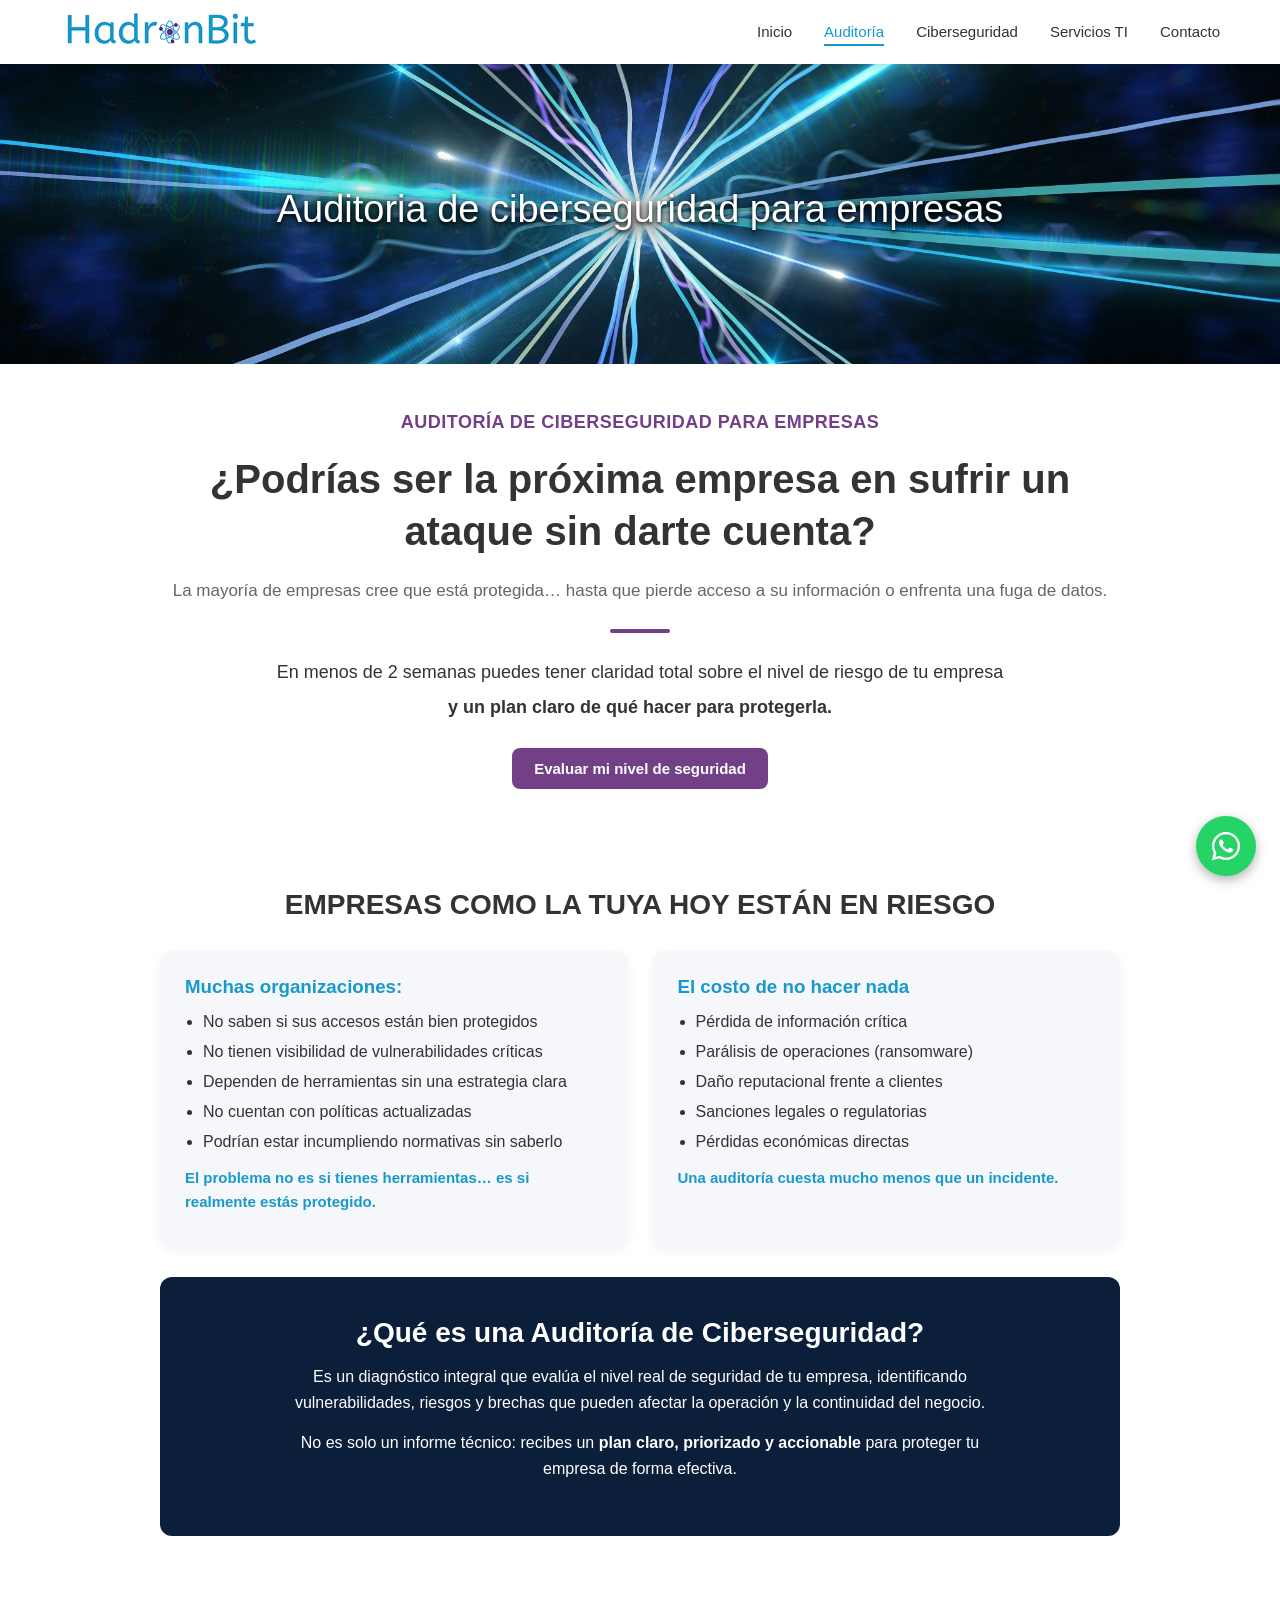
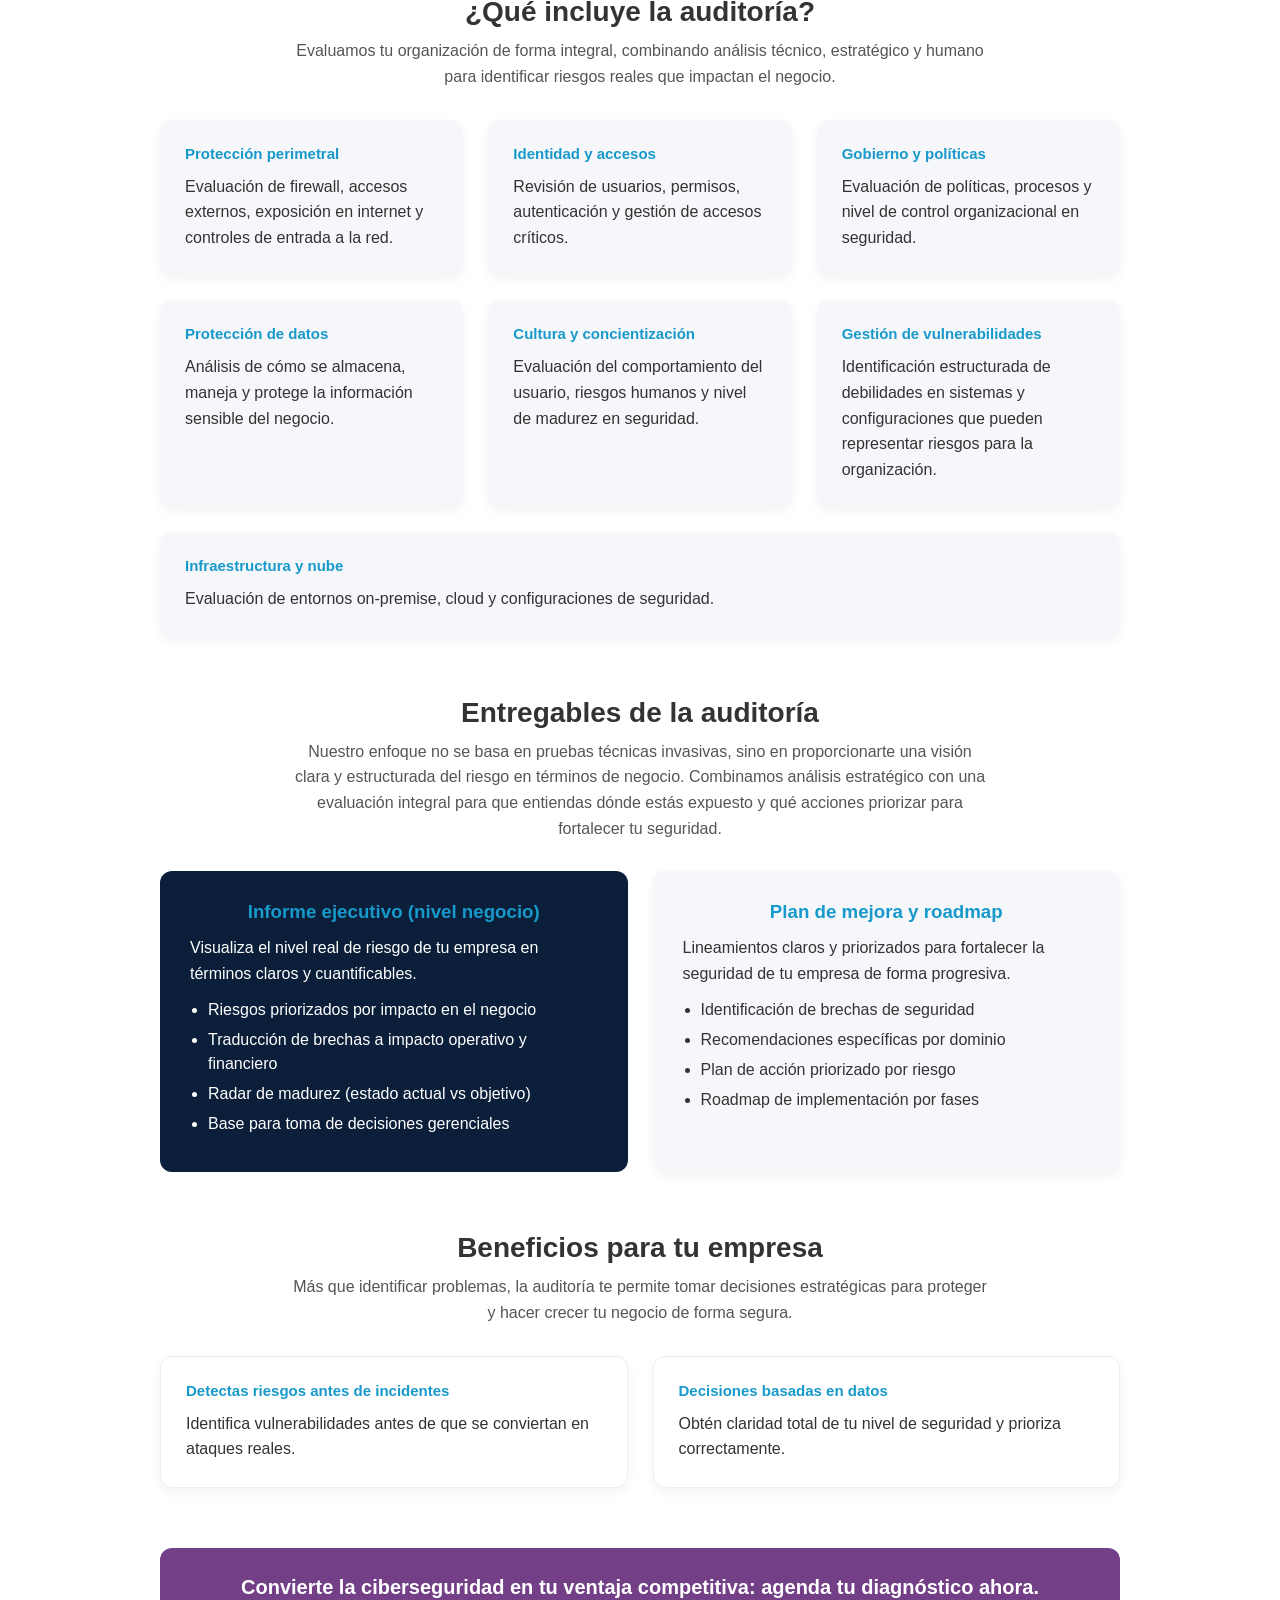
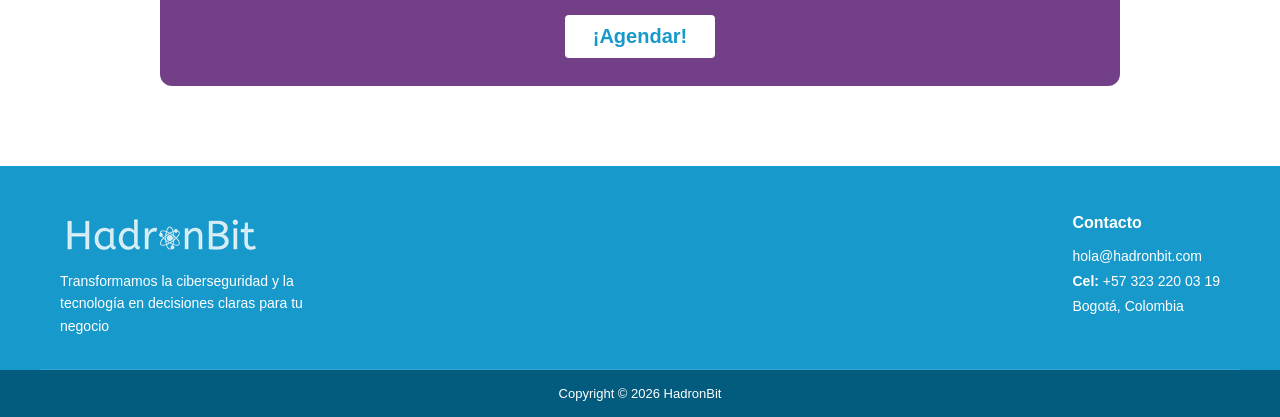
<file: auditoria-de-ciberseguridad-diagnostico-empresarial/index.html>
<!DOCTYPE html>
<html lang="es">
<head>
  <meta charset="utf-8"/>
  <meta name="viewport" content="width=device-width, initial-scale=1"/>
  <title>Auditoría de Ciberseguridad - HadronBit</title>
  <meta name="description" content="Diagnóstico integral de ciberseguridad para empresas. Identificamos riesgos y definimos un plan claro bajo marcos COBIT, COSO, NIST e ISO."/>
  <link rel="canonical" href="https://www.hadronbit.com/auditoria-de-ciberseguridad-diagnostico-empresarial/"/>
  <link rel="icon" href="/wp-content/uploads/2018/10/favicon.png"/>
  <link rel="stylesheet" href="https://cdnjs.cloudflare.com/ajax/libs/font-awesome/6.5.0/css/all.min.css"/>
  <style>
    *, *::before, *::after { box-sizing: border-box; margin: 0; padding: 0; }
    body { font-family: -apple-system, BlinkMacSystemFont, "Segoe UI", Roboto, sans-serif; color: #333; background: #fff; }
    a { color: inherit; text-decoration: none; }

    .site-header { position: sticky; top: 0; z-index: 100; background: #fff; box-shadow: 0 2px 8px rgba(0,0,0,.1); }
    .nav-inner { max-width: 1200px; margin: 0 auto; padding: 0 20px; display: flex; align-items: center; justify-content: space-between; height: 64px; }
    .nav-logo img { height: 44px; }
    .nav-menu { display: flex; gap: 32px; list-style: none; }
    .nav-menu a { font-weight: 500; font-size: 15px; color: #333; padding: 4px 0; border-bottom: 2px solid transparent; transition: color .2s, border-color .2s; }
    .nav-menu a:hover, .nav-menu a.active { color: #1799cb; border-color: #1799cb; }
    .nav-toggle { display: none; background: none; border: none; cursor: pointer; font-size: 24px; color: #333; }

    .page-content { max-width: 1000px; margin: 0 auto; padding: 0 20px 80px; }
    .hero-text { text-align: center; padding: 60px 0 40px; }
    .hero-text h1 { font-size: clamp(26px, 4vw, 40px); line-height: 1.3; margin-bottom: 20px; }
    .hero-text .lead { font-size: 17px; color: #666; line-height: 1.6; margin-bottom: 25px; }
    .divider { width: 60px; height: 4px; background: #734088; margin: 25px auto; border-radius: 2px; }
    .hero-text .sub { font-size: 18px; color: #333; line-height: 1.6; margin-bottom: 10px; }
    .hero-text .sub-bold { font-size: 18px; font-weight: 600; color: #333; margin-bottom: 30px; }
    .btn { display: inline-block; padding: 12px 22px; border-radius: 8px; font-weight: 600; font-size: 15px; transition: opacity .2s, transform .2s; }
    .btn:hover { opacity: .88; transform: translateY(-2px); }
    .btn-purple { background: #734088; color: #fff; }

    h2 { text-align: center; font-size: clamp(20px, 3vw, 28px); margin-bottom: 10px; }
    .section-lead { max-width: 700px; margin: 10px auto 30px; color: #555; text-align: center; line-height: 1.6; }
    .section { margin-top: 60px; }

    .cards { display: flex; flex-wrap: wrap; gap: 25px; margin-top: 30px; }
    .card { flex: 1; min-width: 260px; background: #f5f7fa; padding: 25px; border-radius: 12px; box-shadow: 0 4px 12px rgba(0,0,0,.05); }
    .card h3 { margin-top: 0; color: #1799cb; margin-bottom: 12px; }
    .card ul { padding-left: 18px; }
    .card ul li { margin-bottom: 6px; line-height: 1.5; }
    .card p { line-height: 1.6; margin-top: 12px; }
    .card strong { display: block; color: #1799cb; margin-bottom: 8px; font-size: 15px; }
    .card.white { background: #fff; border: 1px solid #eee; }

    .dark-box { background: #0B1F3A; color: #fff; padding: 40px 25px; border-radius: 12px; margin-top: 30px; text-align: center; }
    .dark-box h2 { color: #fff; }
    .dark-box p { max-width: 700px; margin: 15px auto; font-size: 16px; line-height: 1.6; }

    .deliverable-cards { display: flex; flex-wrap: wrap; gap: 25px; margin-top: 30px; }
    .dl-dark { flex: 1; min-width: 280px; background: #0B1F3A; color: #fff; padding: 30px; border-radius: 12px; }
    .dl-dark h3 { color: #1799cb; text-align: center; margin-bottom: 12px; }
    .dl-dark ul, .dl-light ul { padding-left: 18px; margin-top: 12px; }
    .dl-dark li, .dl-light li { margin-bottom: 6px; line-height: 1.5; }
    .dl-light { flex: 1; min-width: 280px; background: #f5f7fa; padding: 30px; border-radius: 12px; box-shadow: 0 4px 12px rgba(0,0,0,.05); }
    .dl-light h3 { color: #1799cb; text-align: center; margin-bottom: 12px; }

    .cta-band { background: #734088; text-align: center; padding: 28px 20px; margin-top: 60px; border-radius: 12px; }
    .cta-band h3 { color: #fff; font-size: clamp(15px, 2.5vw, 20px); display: flex; flex-wrap: wrap; align-items: center; justify-content: center; gap: 16px; }
    .cta-band a { background: #fff; color: #1799cb; padding: 10px 28px; font-weight: 600; border-radius: 4px; white-space: nowrap; }

    .site-footer { background: #1799cb; color: #fff; padding: 48px 0 0; margin-top: 0; }
    .footer-inner { max-width: 1200px; margin: 0 auto; display: flex; flex-wrap: wrap; gap: 40px; justify-content: space-between; padding: 0 20px 32px; border-bottom: 1px solid rgba(255,255,255,.12); }
    .footer-brand img { height: 44px; margin-bottom: 12px; display: block; }
    .footer-brand p { font-size: 14px; max-width: 280px; line-height: 1.6; }
    .footer-contact h4 { color: #fff; font-size: 16px; margin-bottom: 12px; }
    .footer-contact p { font-size: 14px; line-height: 1.8; }
    .footer-contact a { color: #fff; }
    .footer-copy { margin: 0; padding: 16px 20px; font-size: 13px; text-align: center; color: #fff; background: #035c7e; }
    .whatsapp-bubble { position: fixed; bottom: 24px; right: 24px; width: 60px; height: 60px; background: #25D366; border-radius: 50%; display: flex; align-items: center; justify-content: center; box-shadow: 0 4px 12px rgba(0,0,0,.3); z-index: 999; transition: transform .2s; }
    .whatsapp-bubble:hover { transform: scale(1.08); }
    .whatsapp-bubble i { color: #fff; font-size: 32px; }

    .page-banner { width: 100%; height: 300px; background: url('/wp-content/uploads/2018/10/Subatomic-particle-explosion.jpg') center/cover no-repeat; display: flex; align-items: center; justify-content: center; }
    .page-banner h2 { color: #fff; font-size: clamp(20px, 3vw, 38px); font-weight: 300; text-align: center; padding: 0 20px; text-shadow: 0 2px 4px rgba(0,0,0,1), 0 4px 16px rgba(0,0,0,.95), 0 0 50px rgba(0,0,0,.8); }

    @media (max-width: 700px) {
      .nav-menu { display: none; flex-direction: column; position: absolute; top: 64px; left: 0; right: 0; background: #fff; padding: 16px 20px 24px; gap: 16px; box-shadow: 0 4px 12px rgba(0,0,0,.1); }
      .nav-menu.open { display: flex; }
      .nav-toggle { display: block; }
    }
  </style>
</head>
<body>

<header class="site-header">
  <div class="nav-inner">
    <a class="nav-logo" href="/"><img src="/wp-content/uploads/2018/10/logo_300.png" alt="HadronBit"/></a>
    <button class="nav-toggle" aria-label="Menú" onclick="document.getElementById('nav-menu').classList.toggle('open')">
      <i class="fa-solid fa-bars"></i>
    </button>
    <ul class="nav-menu" id="nav-menu">
      <li><a href="/">Inicio</a></li>
      <li><a href="/auditoria-de-ciberseguridad-diagnostico-empresarial/" class="active">Auditoría</a></li>
      <li><a href="/serviciosciberseguridad/">Ciberseguridad</a></li>
      <li><a href="/servicios-it-para-empresas-en-colombia-outsourcing-soporte-y-microsoft-365/">Servicios TI</a></li>
      <li><a href="/contacto-para-servicios-de-tecnologia-y-ciberseguridad-en-colombia/">Contacto</a></li>
    </ul>
  </div>
</header>

<div class="page-banner">
  <h2>Auditoria de ciberseguridad para empresas</h2>
</div>

<main>
  <div class="page-content">

    <h1 style="text-align:center;font-size:clamp(14px,2vw,18px);font-weight:600;color:#734088;text-transform:uppercase;letter-spacing:.5px;padding-top:48px;">Auditoría de ciberseguridad para empresas</h1>

    <div class="hero-text" style="padding-top:20px;">
      <h2 style="font-size:clamp(26px,4vw,40px);line-height:1.3;margin-bottom:20px;">¿Podrías ser la próxima empresa en sufrir un ataque sin darte cuenta?</h2>
      <p class="lead">La mayoría de empresas cree que está protegida… hasta que pierde acceso a su información o enfrenta una fuga de datos.</p>
      <div class="divider"></div>
      <p class="sub">En menos de 2 semanas puedes tener claridad total sobre el nivel de riesgo de tu empresa</p>
      <p class="sub-bold">y un plan claro de qué hacer para protegerla.</p>
      <a href="https://wa.me/573232200319?text=Hola,%20quiero%20evaluar%20el%20nivel%20de%20seguridad%20de%20mi%20empresa" class="btn btn-purple">Evaluar mi nivel de seguridad</a>
    </div>

    <section class="section">
      <h2>EMPRESAS COMO LA TUYA HOY ESTÁN EN RIESGO</h2>
      <div class="cards">
        <div class="card">
          <h3>Muchas organizaciones:</h3>
          <ul>
            <li>No saben si sus accesos están bien protegidos</li>
            <li>No tienen visibilidad de vulnerabilidades críticas</li>
            <li>Dependen de herramientas sin una estrategia clara</li>
            <li>No cuentan con políticas actualizadas</li>
            <li>Podrían estar incumpliendo normativas sin saberlo</li>
          </ul>
          <p><strong>El problema no es si tienes herramientas… es si realmente estás protegido.</strong></p>
        </div>
        <div class="card">
          <h3>El costo de no hacer nada</h3>
          <ul>
            <li>Pérdida de información crítica</li>
            <li>Parálisis de operaciones (ransomware)</li>
            <li>Daño reputacional frente a clientes</li>
            <li>Sanciones legales o regulatorias</li>
            <li>Pérdidas económicas directas</li>
          </ul>
          <p><strong>Una auditoría cuesta mucho menos que un incidente.</strong></p>
        </div>
      </div>
    </section>

    <div class="dark-box">
      <h2>¿Qué es una Auditoría de Ciberseguridad?</h2>
      <p>Es un diagnóstico integral que evalúa el nivel real de seguridad de tu empresa, identificando vulnerabilidades, riesgos y brechas que pueden afectar la operación y la continuidad del negocio.</p>
      <p>No es solo un informe técnico: recibes un <strong>plan claro, priorizado y accionable</strong> para proteger tu empresa de forma efectiva.</p>
    </div>

    <section class="section">
      <h2>¿Qué incluye la auditoría?</h2>
      <p class="section-lead">Evaluamos tu organización de forma integral, combinando análisis técnico, estratégico y humano para identificar riesgos reales que impactan el negocio.</p>
      <div class="cards">
        <div class="card"><strong>Protección perimetral</strong><p>Evaluación de firewall, accesos externos, exposición en internet y controles de entrada a la red.</p></div>
        <div class="card"><strong>Identidad y accesos</strong><p>Revisión de usuarios, permisos, autenticación y gestión de accesos críticos.</p></div>
        <div class="card"><strong>Gobierno y políticas</strong><p>Evaluación de políticas, procesos y nivel de control organizacional en seguridad.</p></div>
        <div class="card"><strong>Protección de datos</strong><p>Análisis de cómo se almacena, maneja y protege la información sensible del negocio.</p></div>
        <div class="card"><strong>Cultura y concientización</strong><p>Evaluación del comportamiento del usuario, riesgos humanos y nivel de madurez en seguridad.</p></div>
        <div class="card"><strong>Gestión de vulnerabilidades</strong><p>Identificación estructurada de debilidades en sistemas y configuraciones que pueden representar riesgos para la organización.</p></div>
        <div class="card"><strong>Infraestructura y nube</strong><p>Evaluación de entornos on-premise, cloud y configuraciones de seguridad.</p></div>
      </div>
    </section>

    <section class="section">
      <h2>Entregables de la auditoría</h2>
      <p class="section-lead">Nuestro enfoque no se basa en pruebas técnicas invasivas, sino en proporcionarte una visión clara y estructurada del riesgo en términos de negocio. Combinamos análisis estratégico con una evaluación integral para que entiendas dónde estás expuesto y qué acciones priorizar para fortalecer tu seguridad.</p>
      <div class="deliverable-cards">
        <div class="dl-dark">
          <h3>Informe ejecutivo (nivel negocio)</h3>
          <p style="line-height:1.6;">Visualiza el nivel real de riesgo de tu empresa en términos claros y cuantificables.</p>
          <ul>
            <li>Riesgos priorizados por impacto en el negocio</li>
            <li>Traducción de brechas a impacto operativo y financiero</li>
            <li>Radar de madurez (estado actual vs objetivo)</li>
            <li>Base para toma de decisiones gerenciales</li>
          </ul>
        </div>
        <div class="dl-light">
          <h3>Plan de mejora y roadmap</h3>
          <p style="line-height:1.6;">Lineamientos claros y priorizados para fortalecer la seguridad de tu empresa de forma progresiva.</p>
          <ul>
            <li>Identificación de brechas de seguridad</li>
            <li>Recomendaciones específicas por dominio</li>
            <li>Plan de acción priorizado por riesgo</li>
            <li>Roadmap de implementación por fases</li>
          </ul>
        </div>
      </div>
    </section>

    <section class="section">
      <h2>Beneficios para tu empresa</h2>
      <p class="section-lead">Más que identificar problemas, la auditoría te permite tomar decisiones estratégicas para proteger y hacer crecer tu negocio de forma segura.</p>
      <div class="cards">
        <div class="card white">
          <strong>Detectas riesgos antes de incidentes</strong>
          <p>Identifica vulnerabilidades antes de que se conviertan en ataques reales.</p>
        </div>
        <div class="card white">
          <strong>Decisiones basadas en datos</strong>
          <p>Obtén claridad total de tu nivel de seguridad y prioriza correctamente.</p>
        </div>
      </div>
    </section>

    <div class="cta-band">
      <h3>
        Convierte la ciberseguridad en tu ventaja competitiva: agenda tu diagnóstico ahora.
        <a href="https://wa.me/573232200319?text=Hola,%20quiero%20evaluar%20el%20nivel%20de%20seguridad%20de%20mi%20empresa">¡Agendar!</a>
      </h3>
    </div>

  </div>
</main>

<footer class="site-footer">
  <div class="footer-inner">
    <div class="footer-brand">
      <img src="/wp-content/uploads/2018/10/logo-white-300.png" alt="HadronBit"/>
      <p>Transformamos la ciberseguridad y la tecnología en decisiones claras para tu negocio</p>
    </div>
    <div class="footer-contact">
      <h4>Contacto</h4>
      <p><a href="mailto:hola@hadronbit.com">hola@hadronbit.com</a></p>
      <p>
        <strong style="color:#fff;">Cel:</strong> <a href="tel:+573232200319">+57 323 220 03 19</a><br/>
        Bogotá, Colombia
      </p>
    </div>
  </div>
  <p class="footer-copy">Copyright &copy; 2026 HadronBit</p>
</footer>

<a class="whatsapp-bubble" href="https://wa.me/573232200319?text=Hola%2C%20quiero%20evaluar%20el%20nivel%20de%20seguridad%20de%20mi%20empresa" target="_blank" rel="noopener" aria-label="Chatea por WhatsApp">
  <i class="fa-brands fa-whatsapp"></i>
</a>
</body>
</html>
</file>
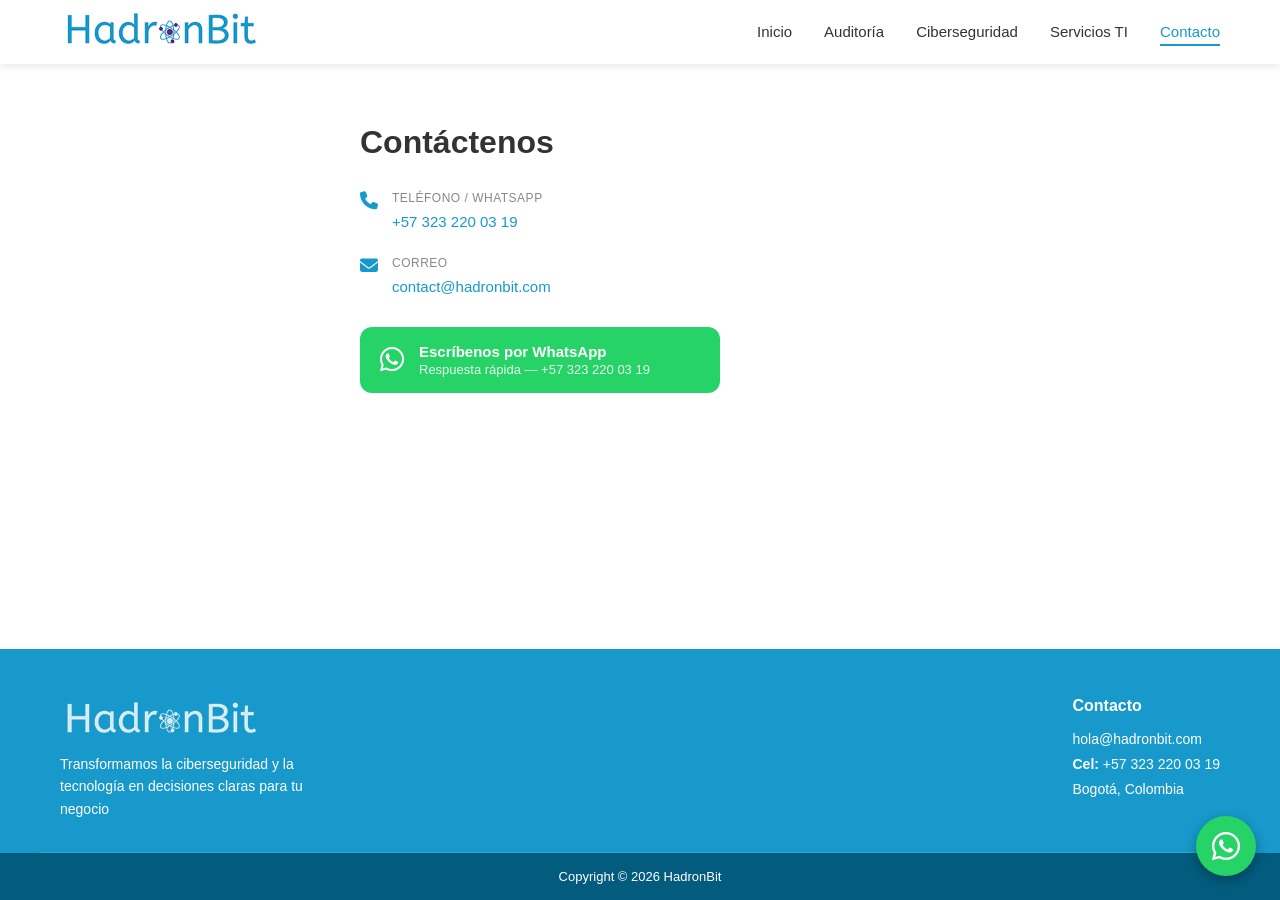
<file: contacto-para-servicios-de-tecnologia-y-ciberseguridad-en-colombia/index.html>
<!DOCTYPE html>
<html lang="es">
<head>
  <meta charset="utf-8"/>
  <meta name="viewport" content="width=device-width, initial-scale=1"/>
  <title>Contacto - HadronBit</title>
  <meta name="description" content="Contáctanos para servicios de tecnología y ciberseguridad en Colombia. Bogotá — +57 323 220 03 19"/>
  <link rel="canonical" href="https://www.hadronbit.com/contacto-para-servicios-de-tecnologia-y-ciberseguridad-en-colombia/"/>
  <link rel="icon" href="/wp-content/uploads/2018/10/favicon.png"/>
  <link rel="stylesheet" href="https://cdnjs.cloudflare.com/ajax/libs/font-awesome/6.5.0/css/all.min.css"/>
  <style>
    *, *::before, *::after { box-sizing: border-box; margin: 0; padding: 0; }
    body { font-family: -apple-system, BlinkMacSystemFont, "Segoe UI", Roboto, sans-serif; color: #333; background: #fff; min-height: 100vh; display: flex; flex-direction: column; }
    main { flex: 1; }
    a { color: inherit; text-decoration: none; }

    .site-header { position: sticky; top: 0; z-index: 100; background: #fff; box-shadow: 0 2px 8px rgba(0,0,0,.1); }
    .nav-inner { max-width: 1200px; margin: 0 auto; padding: 0 20px; display: flex; align-items: center; justify-content: space-between; height: 64px; }
    .nav-logo img { height: 44px; }
    .nav-menu { display: flex; gap: 32px; list-style: none; }
    .nav-menu a { font-weight: 500; font-size: 15px; color: #333; padding: 4px 0; border-bottom: 2px solid transparent; transition: color .2s, border-color .2s; }
    .nav-menu a:hover, .nav-menu a.active { color: #1799cb; border-color: #1799cb; }
    .nav-toggle { display: none; background: none; border: none; cursor: pointer; font-size: 24px; color: #333; }

    .contact-wrap { max-width: 600px; margin: 60px auto 40px; padding: 0 20px; }

    .contact-info { }
    .contact-info h1 { font-size: clamp(22px, 3vw, 32px); margin-bottom: 28px; }
    .info-row { display: flex; gap: 14px; align-items: flex-start; margin-bottom: 20px; }
    .info-row i { font-size: 18px; color: #1799cb; margin-top: 3px; flex-shrink: 0; }
    .info-row .label { font-size: 12px; color: #888; text-transform: uppercase; letter-spacing: .5px; margin-bottom: 2px; }
    .info-row p { font-size: 15px; line-height: 1.6; }
    .info-row a { color: #1799cb; }

    .map-wrap { margin-top: 28px; border-radius: 12px; overflow: hidden; }
    .map-wrap iframe { display: block; width: 100%; height: 280px; border: 0; }

    .wa-cta { background: #25D366; color: #fff; padding: 16px 20px; border-radius: 12px; display: flex; align-items: center; gap: 14px; margin-top: 28px; transition: opacity .2s; max-width: 360px; }
    .wa-cta:hover { opacity: .9; }
    .wa-cta i { font-size: 28px; flex-shrink: 0; }
    .wa-cta .wa-text p:first-child { font-weight: 600; font-size: 15px; }
    .wa-cta .wa-text p:last-child { font-size: 13px; opacity: .9; margin-top: 2px; }

    .site-footer { background: #1799cb; color: #fff; padding: 48px 0 0; }
    .footer-inner { max-width: 1200px; margin: 0 auto; display: flex; flex-wrap: wrap; gap: 40px; justify-content: space-between; padding: 0 20px 32px; border-bottom: 1px solid rgba(255,255,255,.12); }
    .footer-brand img { height: 44px; margin-bottom: 12px; display: block; }
    .footer-brand p { font-size: 14px; max-width: 280px; line-height: 1.6; }
    .footer-contact h4 { color: #fff; font-size: 16px; margin-bottom: 12px; }
    .footer-contact p { font-size: 14px; line-height: 1.8; }
    .footer-contact a { color: #fff; }
    .footer-copy { margin: 0; padding: 16px 20px; font-size: 13px; text-align: center; color: #fff; background: #035c7e; }
    .whatsapp-bubble { position: fixed; bottom: 24px; right: 24px; width: 60px; height: 60px; background: #25D366; border-radius: 50%; display: flex; align-items: center; justify-content: center; box-shadow: 0 4px 12px rgba(0,0,0,.3); z-index: 999; transition: transform .2s; }
    .whatsapp-bubble:hover { transform: scale(1.08); }
    .whatsapp-bubble i { color: #fff; font-size: 32px; }

    @media (max-width: 700px) {
      .nav-menu { display: none; flex-direction: column; position: absolute; top: 64px; left: 0; right: 0; background: #fff; padding: 16px 20px 24px; gap: 16px; box-shadow: 0 4px 12px rgba(0,0,0,.1); }
      .nav-menu.open { display: flex; }
      .nav-toggle { display: block; }
    }
  </style>
</head>
<body>

<header class="site-header">
  <div class="nav-inner">
    <a class="nav-logo" href="/"><img src="/wp-content/uploads/2018/10/logo_300.png" alt="HadronBit"/></a>
    <button class="nav-toggle" aria-label="Menú" onclick="document.getElementById('nav-menu').classList.toggle('open')">
      <i class="fa-solid fa-bars"></i>
    </button>
    <ul class="nav-menu" id="nav-menu">
      <li><a href="/">Inicio</a></li>
      <li><a href="/auditoria-de-ciberseguridad-diagnostico-empresarial/">Auditoría</a></li>
      <li><a href="/serviciosciberseguridad/">Ciberseguridad</a></li>
      <li><a href="/servicios-it-para-empresas-en-colombia-outsourcing-soporte-y-microsoft-365/">Servicios TI</a></li>
      <li><a href="/contacto-para-servicios-de-tecnologia-y-ciberseguridad-en-colombia/" class="active">Contacto</a></li>
    </ul>
  </div>
</header>

<main>
  <div class="contact-wrap">

    <div class="contact-info">
      <h1>Contáctenos</h1>
      <div class="info-row">
        <i class="fa-solid fa-phone"></i>
        <div><p class="label">Teléfono / WhatsApp</p><p><a href="https://wa.me/573232200319">+57 323 220 03 19</a></p></div>
      </div>
      <div class="info-row">
        <i class="fa-solid fa-envelope"></i>
        <div><p class="label">Correo</p><p><a href="mailto:contact@hadronbit.com">contact@hadronbit.com</a></p></div>
      </div>
      <a class="wa-cta" href="https://wa.me/573232200319?text=Hola,%20quiero%20informaci%C3%B3n%20sobre%20sus%20servicios">
        <i class="fa-brands fa-whatsapp"></i>
        <div class="wa-text">
          <p>Escríbenos por WhatsApp</p>
          <p>Respuesta rápida — +57 323 220 03 19</p>
        </div>
      </a>
    </div>

  </div>
</main>

<footer class="site-footer">
  <div class="footer-inner">
    <div class="footer-brand">
      <img src="/wp-content/uploads/2018/10/logo-white-300.png" alt="HadronBit"/>
      <p>Transformamos la ciberseguridad y la tecnología en decisiones claras para tu negocio</p>
    </div>
    <div class="footer-contact">
      <h4>Contacto</h4>
      <p><a href="mailto:hola@hadronbit.com">hola@hadronbit.com</a></p>
      <p>
        <strong style="color:#fff;">Cel:</strong> <a href="tel:+573232200319">+57 323 220 03 19</a><br/>
        Bogotá, Colombia
      </p>
    </div>
  </div>
  <p class="footer-copy">Copyright &copy; 2026 HadronBit</p>
</footer>

<a class="whatsapp-bubble" href="https://wa.me/573232200319?text=Hola%2C%20quiero%20informaci%C3%B3n%20sobre%20sus%20servicios" target="_blank" rel="noopener" aria-label="Chatea por WhatsApp">
  <i class="fa-brands fa-whatsapp"></i>
</a>
</body>
</html>
</file>
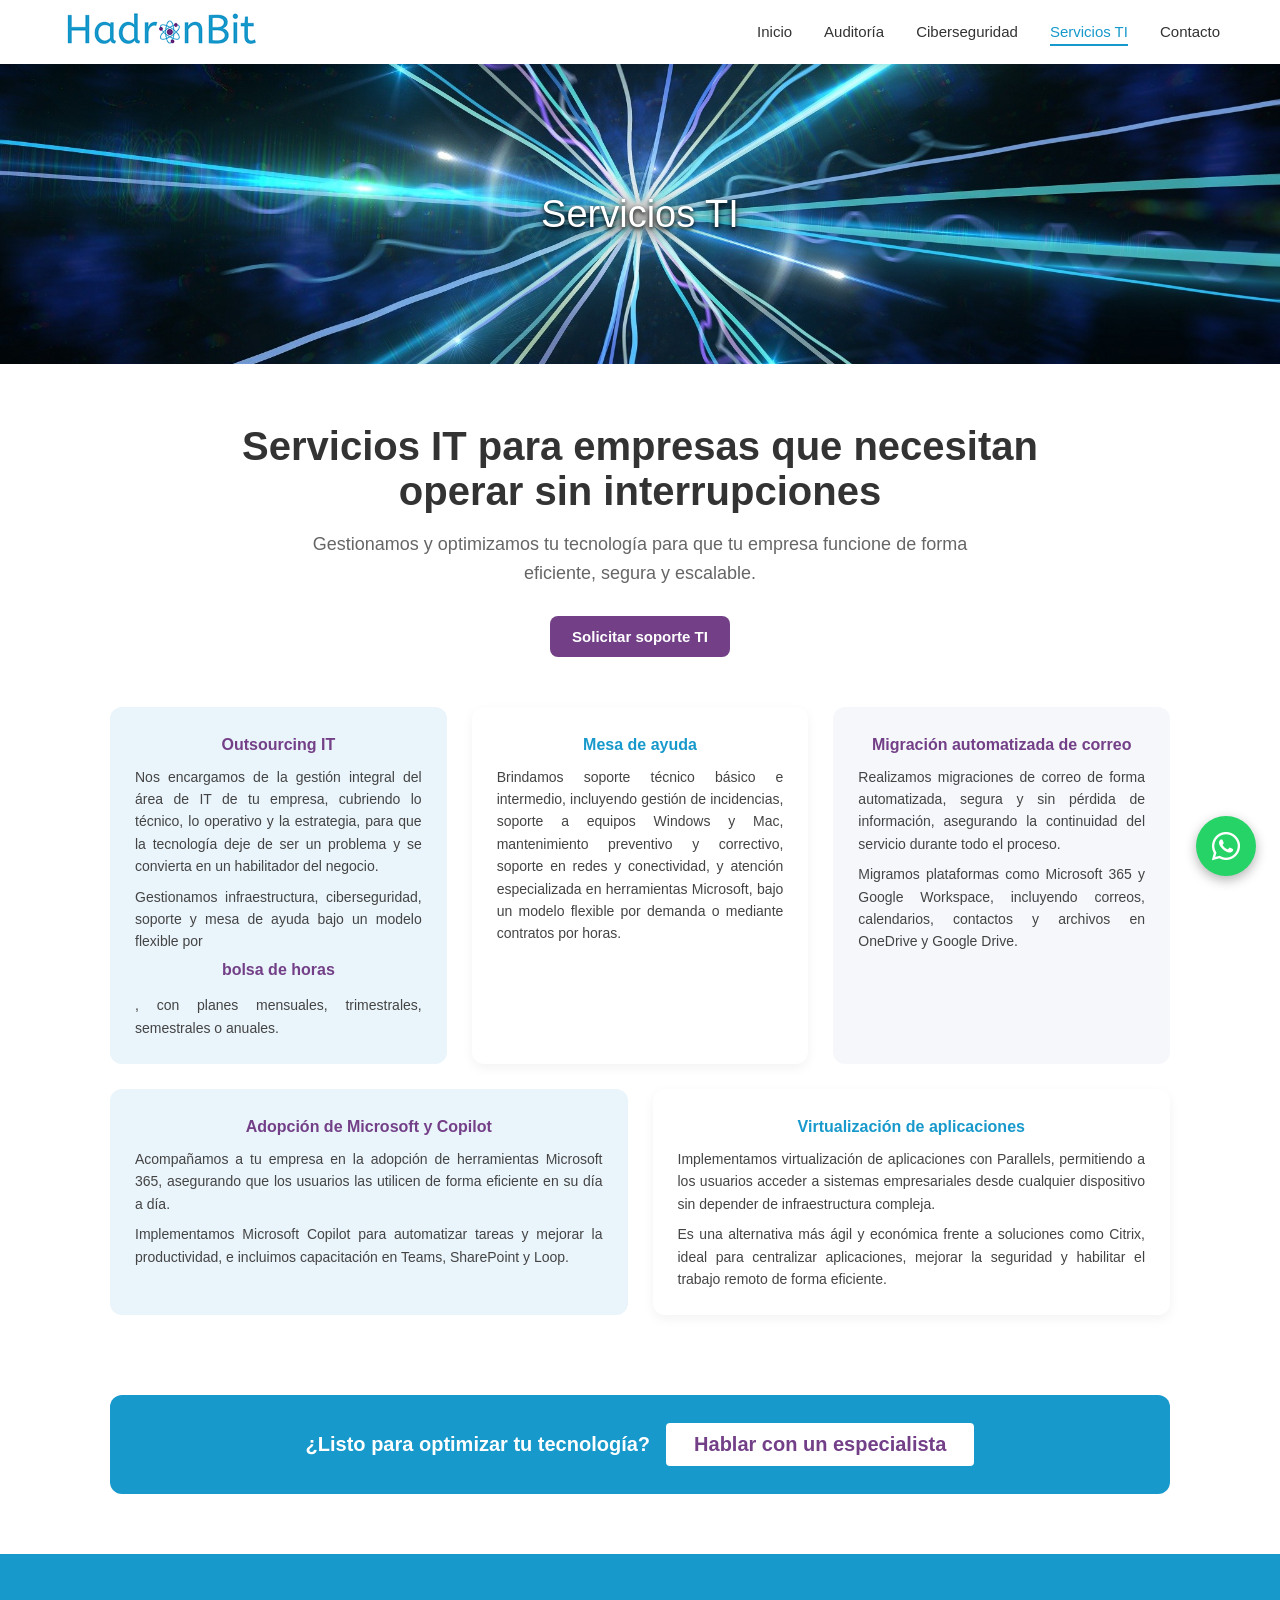
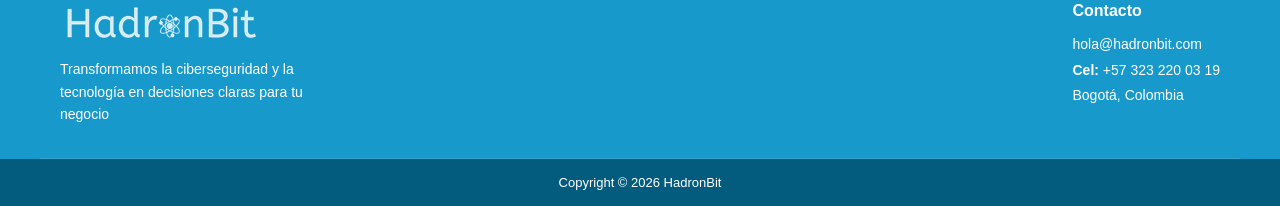
<file: servicios-it-para-empresas-en-colombia-outsourcing-soporte-y-microsoft-365/index.html>
<!DOCTYPE html>
<html lang="es">
<head>
  <meta charset="utf-8"/>
  <meta name="viewport" content="width=device-width, initial-scale=1"/>
  <title>Servicios IT para Empresas - HadronBit</title>
  <meta name="description" content="Outsourcing IT, mesa de ayuda, Microsoft 365, migración de correo y virtualización de aplicaciones para empresas en Colombia."/>
  <link rel="canonical" href="https://www.hadronbit.com/servicios-it-para-empresas-en-colombia-outsourcing-soporte-y-microsoft-365/"/>
  <link rel="icon" href="/wp-content/uploads/2018/10/favicon.png"/>
  <link rel="stylesheet" href="https://cdnjs.cloudflare.com/ajax/libs/font-awesome/6.5.0/css/all.min.css"/>
  <style>
    *, *::before, *::after { box-sizing: border-box; margin: 0; padding: 0; }
    body { font-family: -apple-system, BlinkMacSystemFont, "Segoe UI", Roboto, sans-serif; color: #333; background: #fff; }
    a { color: inherit; text-decoration: none; }

    .site-header { position: sticky; top: 0; z-index: 100; background: #fff; box-shadow: 0 2px 8px rgba(0,0,0,.1); }
    .nav-inner { max-width: 1200px; margin: 0 auto; padding: 0 20px; display: flex; align-items: center; justify-content: space-between; height: 64px; }
    .nav-logo img { height: 44px; }
    .nav-menu { display: flex; gap: 32px; list-style: none; }
    .nav-menu a { font-weight: 500; font-size: 15px; color: #333; padding: 4px 0; border-bottom: 2px solid transparent; transition: color .2s, border-color .2s; }
    .nav-menu a:hover, .nav-menu a.active { color: #1799cb; border-color: #1799cb; }
    .nav-toggle { display: none; background: none; border: none; cursor: pointer; font-size: 24px; color: #333; }

    .page-hero { text-align: center; padding: 60px 20px 40px; max-width: 900px; margin: 0 auto; }
    .page-hero h1 { font-size: clamp(24px, 4vw, 40px); margin-bottom: 16px; }
    .page-hero p { font-size: 18px; color: #666; max-width: 700px; margin: 0 auto 28px; line-height: 1.6; }
    .btn { display: inline-block; padding: 12px 22px; border-radius: 8px; font-weight: 600; font-size: 15px; transition: opacity .2s, transform .2s; }
    .btn:hover { opacity: .88; transform: translateY(-2px); }
    .btn-purple { background: #734088; color: #fff; }

    .services-grid { max-width: 1100px; margin: 10px auto 0; padding: 0 20px 80px; display: flex; flex-wrap: wrap; gap: 25px; }

    .svc { flex: 1; min-width: 260px; padding: 25px; border-radius: 12px; }
    .svc.blue { background: #eaf4fb; }
    .svc.white { background: #fff; box-shadow: 0 4px 12px rgba(0,0,0,.05); }
    .svc.gray { background: #f5f7fa; }
    .svc strong { display: block; font-size: 16px; font-weight: 600; text-align: center; margin-bottom: 12px; padding-top: 4px; }
    .svc.blue strong, .svc.gray strong { color: #734088; }
    .svc.white strong { color: #1799cb; }
    .svc p { font-size: 14px; line-height: 1.6; color: #444; text-align: justify; margin-top: 8px; }

    .cta-band { background: #1799cb; text-align: center; padding: 28px 20px; margin: 0 20px 60px; border-radius: 12px; max-width: 1060px; margin-left: auto; margin-right: auto; }
    .cta-band h3 { color: #fff; font-size: clamp(15px, 2.5vw, 20px); display: flex; flex-wrap: wrap; align-items: center; justify-content: center; gap: 16px; }
    .cta-band a { background: #fff; color: #734088; padding: 10px 28px; font-weight: 600; border-radius: 4px; white-space: nowrap; }

    .site-footer { background: #1799cb; color: #fff; padding: 48px 0 0; }
    .footer-inner { max-width: 1200px; margin: 0 auto; display: flex; flex-wrap: wrap; gap: 40px; justify-content: space-between; padding: 0 20px 32px; border-bottom: 1px solid rgba(255,255,255,.12); }
    .footer-brand img { height: 44px; margin-bottom: 12px; display: block; }
    .footer-brand p { font-size: 14px; max-width: 280px; line-height: 1.6; }
    .footer-contact h4 { color: #fff; font-size: 16px; margin-bottom: 12px; }
    .footer-contact p { font-size: 14px; line-height: 1.8; }
    .footer-contact a { color: #fff; }
    .footer-copy { margin: 0; padding: 16px 20px; font-size: 13px; text-align: center; color: #fff; background: #035c7e; }
    .whatsapp-bubble { position: fixed; bottom: 24px; right: 24px; width: 60px; height: 60px; background: #25D366; border-radius: 50%; display: flex; align-items: center; justify-content: center; box-shadow: 0 4px 12px rgba(0,0,0,.3); z-index: 999; transition: transform .2s; }
    .whatsapp-bubble:hover { transform: scale(1.08); }
    .whatsapp-bubble i { color: #fff; font-size: 32px; }

    .page-banner { width: 100%; height: 300px; background: url('/wp-content/uploads/2018/10/Subatomic-particle-explosion.jpg') center/cover no-repeat; display: flex; align-items: center; justify-content: center; }
    .page-banner h2 { color: #fff; font-size: clamp(20px, 3vw, 38px); font-weight: 300; text-align: center; padding: 0 20px; text-shadow: 0 2px 4px rgba(0,0,0,1), 0 4px 16px rgba(0,0,0,.95), 0 0 50px rgba(0,0,0,.8); }

    @media (max-width: 700px) {
      .nav-menu { display: none; flex-direction: column; position: absolute; top: 64px; left: 0; right: 0; background: #fff; padding: 16px 20px 24px; gap: 16px; box-shadow: 0 4px 12px rgba(0,0,0,.1); }
      .nav-menu.open { display: flex; }
      .nav-toggle { display: block; }
    }
  </style>
</head>
<body>

<header class="site-header">
  <div class="nav-inner">
    <a class="nav-logo" href="/"><img src="/wp-content/uploads/2018/10/logo_300.png" alt="HadronBit"/></a>
    <button class="nav-toggle" aria-label="Menú" onclick="document.getElementById('nav-menu').classList.toggle('open')">
      <i class="fa-solid fa-bars"></i>
    </button>
    <ul class="nav-menu" id="nav-menu">
      <li><a href="/">Inicio</a></li>
      <li><a href="/auditoria-de-ciberseguridad-diagnostico-empresarial/">Auditoría</a></li>
      <li><a href="/serviciosciberseguridad/">Ciberseguridad</a></li>
      <li><a href="/servicios-it-para-empresas-en-colombia-outsourcing-soporte-y-microsoft-365/" class="active">Servicios TI</a></li>
      <li><a href="/contacto-para-servicios-de-tecnologia-y-ciberseguridad-en-colombia/">Contacto</a></li>
    </ul>
  </div>
</header>

<div class="page-banner">
  <h2>Servicios TI</h2>
</div>

<main>
  <div class="page-hero">
    <h1>Servicios IT para empresas que necesitan operar sin interrupciones</h1>
    <p>Gestionamos y optimizamos tu tecnología para que tu empresa funcione de forma eficiente, segura y escalable.</p>
    <a href="https://wa.me/573232200319?text=Hola,%20quiero%20informaci%C3%B3n%20sobre%20servicios%20IT" class="btn btn-purple">Solicitar soporte TI</a>
  </div>

  <div class="services-grid">
    <div class="svc blue">
      <strong>Outsourcing IT</strong>
      <p>Nos encargamos de la gestión integral del área de IT de tu empresa, cubriendo lo técnico, lo operativo y la estrategia, para que la tecnología deje de ser un problema y se convierta en un habilitador del negocio.</p>
      <p>Gestionamos infraestructura, ciberseguridad, soporte y mesa de ayuda bajo un modelo flexible por <strong>bolsa de horas</strong>, con planes mensuales, trimestrales, semestrales o anuales.</p>
    </div>
    <div class="svc white">
      <strong>Mesa de ayuda</strong>
      <p>Brindamos soporte técnico básico e intermedio, incluyendo gestión de incidencias, soporte a equipos Windows y Mac, mantenimiento preventivo y correctivo, soporte en redes y conectividad, y atención especializada en herramientas Microsoft, bajo un modelo flexible por demanda o mediante contratos por horas.</p>
    </div>
    <div class="svc gray">
      <strong>Migración automatizada de correo</strong>
      <p>Realizamos migraciones de correo de forma automatizada, segura y sin pérdida de información, asegurando la continuidad del servicio durante todo el proceso.</p>
      <p>Migramos plataformas como Microsoft 365 y Google Workspace, incluyendo correos, calendarios, contactos y archivos en OneDrive y Google Drive.</p>
    </div>
    <div class="svc blue">
      <strong>Adopción de Microsoft y Copilot</strong>
      <p>Acompañamos a tu empresa en la adopción de herramientas Microsoft 365, asegurando que los usuarios las utilicen de forma eficiente en su día a día.</p>
      <p>Implementamos Microsoft Copilot para automatizar tareas y mejorar la productividad, e incluimos capacitación en Teams, SharePoint y Loop.</p>
    </div>
    <div class="svc white">
      <strong>Virtualización de aplicaciones</strong>
      <p>Implementamos virtualización de aplicaciones con Parallels, permitiendo a los usuarios acceder a sistemas empresariales desde cualquier dispositivo sin depender de infraestructura compleja.</p>
      <p>Es una alternativa más ágil y económica frente a soluciones como Citrix, ideal para centralizar aplicaciones, mejorar la seguridad y habilitar el trabajo remoto de forma eficiente.</p>
    </div>
  </div>

  <div class="cta-band">
    <h3>
      ¿Listo para optimizar tu tecnología?
      <a href="https://wa.me/573232200319?text=Hola,%20quiero%20informaci%C3%B3n%20sobre%20servicios%20IT">Hablar con un especialista</a>
    </h3>
  </div>
</main>

<footer class="site-footer">
  <div class="footer-inner">
    <div class="footer-brand">
      <img src="/wp-content/uploads/2018/10/logo-white-300.png" alt="HadronBit"/>
      <p>Transformamos la ciberseguridad y la tecnología en decisiones claras para tu negocio</p>
    </div>
    <div class="footer-contact">
      <h4>Contacto</h4>
      <p><a href="mailto:hola@hadronbit.com">hola@hadronbit.com</a></p>
      <p>
        <strong style="color:#fff;">Cel:</strong> <a href="tel:+573232200319">+57 323 220 03 19</a><br/>
        Bogotá, Colombia
      </p>
    </div>
  </div>
  <p class="footer-copy">Copyright &copy; 2026 HadronBit</p>
</footer>

<a class="whatsapp-bubble" href="https://wa.me/573232200319?text=Hola%2C%20quiero%20informaci%C3%B3n%20sobre%20servicios%20IT" target="_blank" rel="noopener" aria-label="Chatea por WhatsApp">
  <i class="fa-brands fa-whatsapp"></i>
</a>
</body>
</html>
</file>
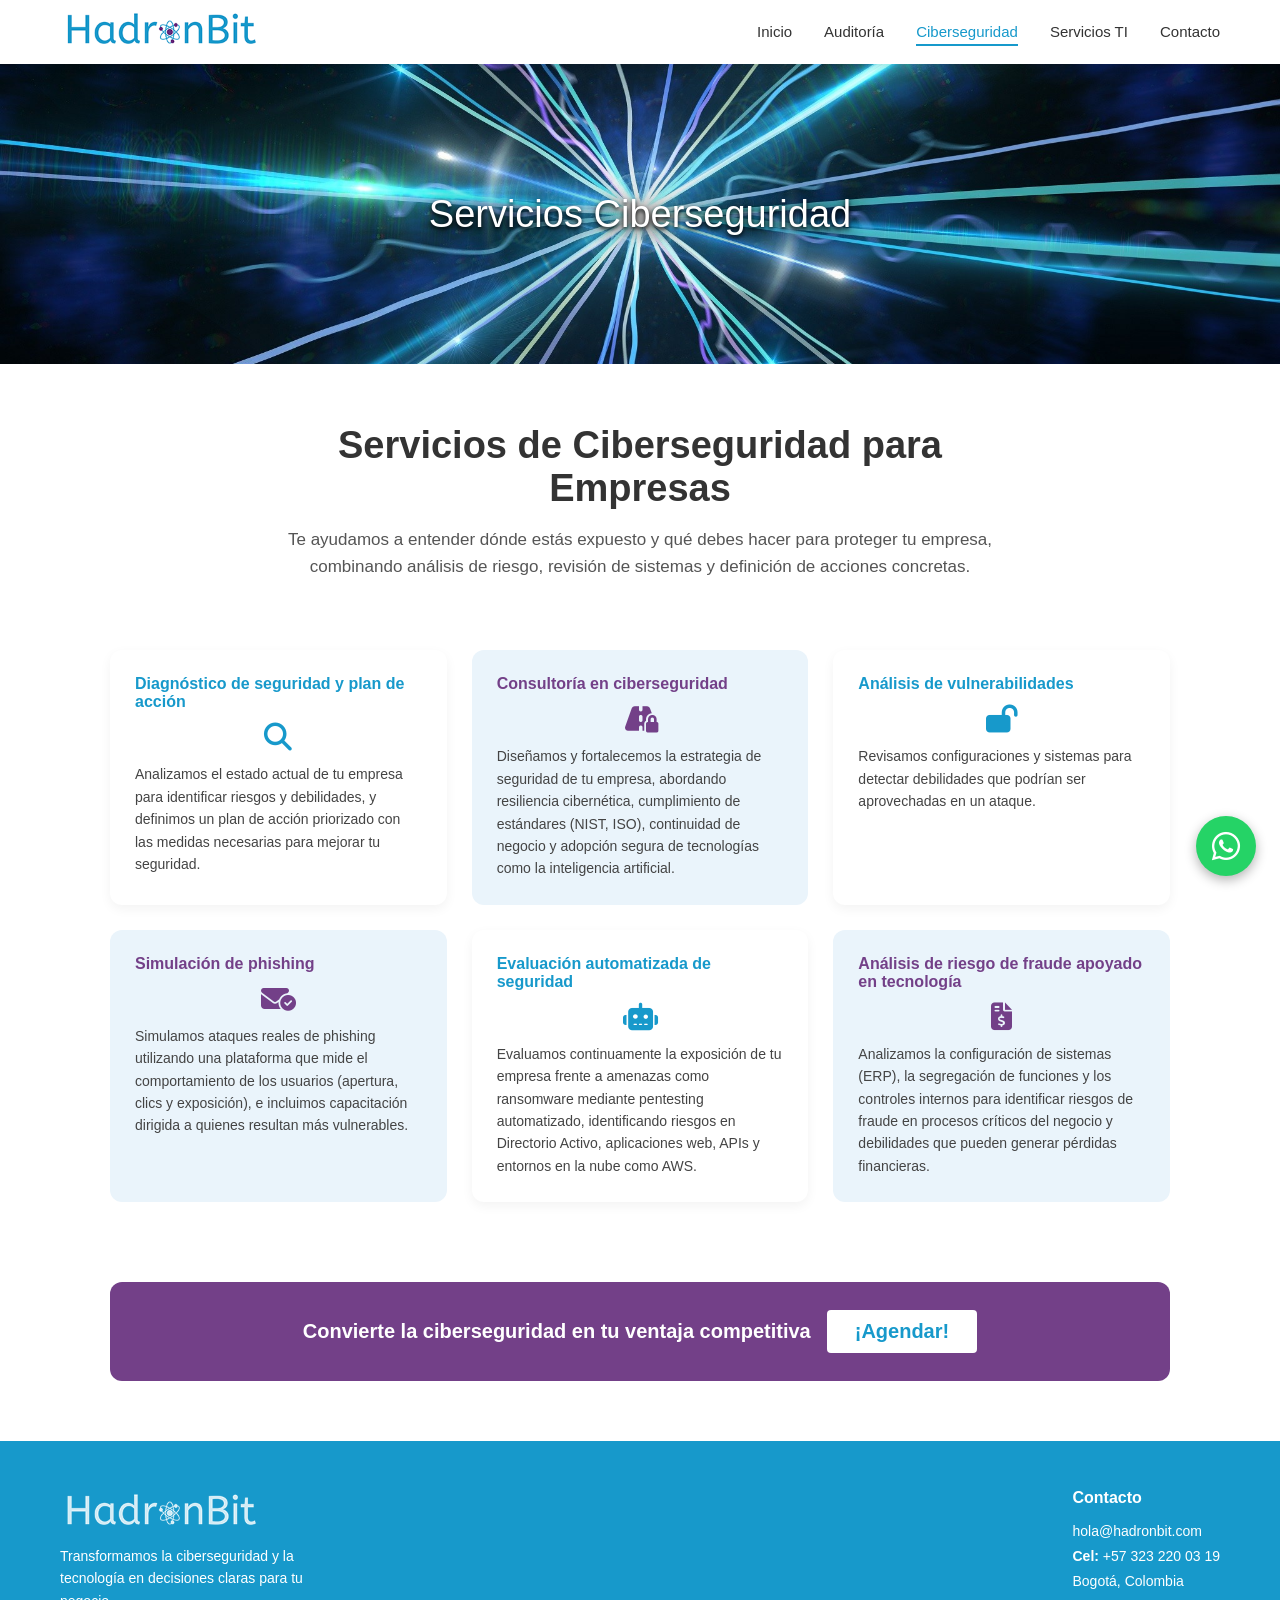
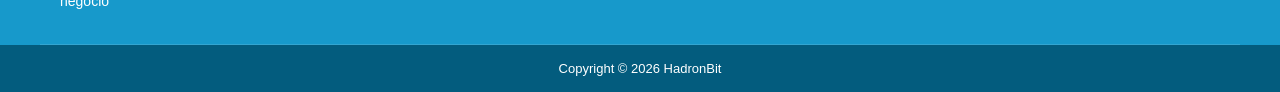
<file: serviciosciberseguridad/index.html>
<!DOCTYPE html>
<html lang="es">
<head>
  <meta charset="utf-8"/>
  <meta name="viewport" content="width=device-width, initial-scale=1"/>
  <title>Servicios de Ciberseguridad - HadronBit</title>
  <meta name="description" content="Diagnóstico, consultoría, análisis de vulnerabilidades, simulación de phishing y análisis de riesgo de fraude para empresas en Colombia."/>
  <link rel="canonical" href="https://www.hadronbit.com/serviciosciberseguridad/"/>
  <link rel="icon" href="/wp-content/uploads/2018/10/favicon.png"/>
  <link rel="stylesheet" href="https://cdnjs.cloudflare.com/ajax/libs/font-awesome/6.5.0/css/all.min.css"/>
  <style>
    *, *::before, *::after { box-sizing: border-box; margin: 0; padding: 0; }
    body { font-family: -apple-system, BlinkMacSystemFont, "Segoe UI", Roboto, sans-serif; color: #333; background: #fff; }
    a { color: inherit; text-decoration: none; }

    .site-header { position: sticky; top: 0; z-index: 100; background: #fff; box-shadow: 0 2px 8px rgba(0,0,0,.1); }
    .nav-inner { max-width: 1200px; margin: 0 auto; padding: 0 20px; display: flex; align-items: center; justify-content: space-between; height: 64px; }
    .nav-logo img { height: 44px; }
    .nav-menu { display: flex; gap: 32px; list-style: none; }
    .nav-menu a { font-weight: 500; font-size: 15px; color: #333; padding: 4px 0; border-bottom: 2px solid transparent; transition: color .2s, border-color .2s; }
    .nav-menu a:hover, .nav-menu a.active { color: #1799cb; border-color: #1799cb; }
    .nav-toggle { display: none; background: none; border: none; cursor: pointer; font-size: 24px; color: #333; }

    .page-hero { text-align: center; padding: 60px 20px 40px; max-width: 800px; margin: 0 auto; }
    .page-hero h1 { font-size: clamp(24px, 4vw, 38px); margin-bottom: 16px; }
    .page-hero p { font-size: 17px; color: #555; line-height: 1.6; }

    .services-grid { max-width: 1100px; margin: 0 auto 80px; padding: 0 20px; display: flex; flex-wrap: wrap; gap: 25px; margin-top: 30px; }

    .svc { flex: 1; min-width: 260px; padding: 25px; border-radius: 12px; }
    .svc.white { background: #fff; box-shadow: 0 4px 12px rgba(0,0,0,.05); }
    .svc.blue { background: #eaf4fb; }
    .svc strong { display: block; font-size: 16px; margin-bottom: 4px; }
    .svc.white strong { color: #1799cb; }
    .svc.blue strong { color: #734088; }
    .svc-icon { display: flex; justify-content: center; margin: 12px 0; }
    .svc.white .svc-icon i { font-size: 28px; color: #1799cb; }
    .svc.blue .svc-icon i { font-size: 28px; color: #734088; }
    .svc p { font-size: 14px; line-height: 1.6; color: #444; }

    .cta-band { background: #734088; text-align: center; padding: 28px 20px; margin: 0 20px 60px; border-radius: 12px; max-width: 1060px; margin-left: auto; margin-right: auto; }
    .cta-band h3 { color: #fff; font-size: clamp(15px, 2.5vw, 20px); display: flex; flex-wrap: wrap; align-items: center; justify-content: center; gap: 16px; }
    .cta-band a { background: #fff; color: #1799cb; padding: 10px 28px; font-weight: 600; border-radius: 4px; white-space: nowrap; }

    .site-footer { background: #1799cb; color: #fff; padding: 48px 0 0; }
    .footer-inner { max-width: 1200px; margin: 0 auto; display: flex; flex-wrap: wrap; gap: 40px; justify-content: space-between; padding: 0 20px 32px; border-bottom: 1px solid rgba(255,255,255,.12); }
    .footer-brand img { height: 44px; margin-bottom: 12px; display: block; }
    .footer-brand p { font-size: 14px; max-width: 280px; line-height: 1.6; }
    .footer-contact h4 { color: #fff; font-size: 16px; margin-bottom: 12px; }
    .footer-contact p { font-size: 14px; line-height: 1.8; }
    .footer-contact a { color: #fff; }
    .footer-copy { margin: 0; padding: 16px 20px; font-size: 13px; text-align: center; color: #fff; background: #035c7e; }
    .whatsapp-bubble { position: fixed; bottom: 24px; right: 24px; width: 60px; height: 60px; background: #25D366; border-radius: 50%; display: flex; align-items: center; justify-content: center; box-shadow: 0 4px 12px rgba(0,0,0,.3); z-index: 999; transition: transform .2s; }
    .whatsapp-bubble:hover { transform: scale(1.08); }
    .whatsapp-bubble i { color: #fff; font-size: 32px; }

    .page-banner { width: 100%; height: 300px; background: url('/wp-content/uploads/2018/10/Subatomic-particle-explosion.jpg') center/cover no-repeat; display: flex; align-items: center; justify-content: center; }
    .page-banner h2 { color: #fff; font-size: clamp(20px, 3vw, 38px); font-weight: 300; text-align: center; padding: 0 20px; text-shadow: 0 2px 4px rgba(0,0,0,1), 0 4px 16px rgba(0,0,0,.95), 0 0 50px rgba(0,0,0,.8); }

    @media (max-width: 700px) {
      .nav-menu { display: none; flex-direction: column; position: absolute; top: 64px; left: 0; right: 0; background: #fff; padding: 16px 20px 24px; gap: 16px; box-shadow: 0 4px 12px rgba(0,0,0,.1); }
      .nav-menu.open { display: flex; }
      .nav-toggle { display: block; }
    }
  </style>
</head>
<body>

<header class="site-header">
  <div class="nav-inner">
    <a class="nav-logo" href="/"><img src="/wp-content/uploads/2018/10/logo_300.png" alt="HadronBit"/></a>
    <button class="nav-toggle" aria-label="Menú" onclick="document.getElementById('nav-menu').classList.toggle('open')">
      <i class="fa-solid fa-bars"></i>
    </button>
    <ul class="nav-menu" id="nav-menu">
      <li><a href="/">Inicio</a></li>
      <li><a href="/auditoria-de-ciberseguridad-diagnostico-empresarial/">Auditoría</a></li>
      <li><a href="/serviciosciberseguridad/" class="active">Ciberseguridad</a></li>
      <li><a href="/servicios-it-para-empresas-en-colombia-outsourcing-soporte-y-microsoft-365/">Servicios TI</a></li>
      <li><a href="/contacto-para-servicios-de-tecnologia-y-ciberseguridad-en-colombia/">Contacto</a></li>
    </ul>
  </div>
</header>

<div class="page-banner">
  <h2>Servicios Ciberseguridad</h2>
</div>

<main>
  <div class="page-hero">
    <h1>Servicios de Ciberseguridad para Empresas</h1>
    <p>Te ayudamos a entender dónde estás expuesto y qué debes hacer para proteger tu empresa, combinando análisis de riesgo, revisión de sistemas y definición de acciones concretas.</p>
  </div>

  <div class="services-grid">
    <div class="svc white">
      <strong>Diagnóstico de seguridad y plan de acción</strong>
      <div class="svc-icon"><i class="fa-solid fa-magnifying-glass"></i></div>
      <p>Analizamos el estado actual de tu empresa para identificar riesgos y debilidades, y definimos un plan de acción priorizado con las medidas necesarias para mejorar tu seguridad.</p>
    </div>
    <div class="svc blue">
      <strong>Consultoría en ciberseguridad</strong>
      <div class="svc-icon"><i class="fa-solid fa-road-lock"></i></div>
      <p>Diseñamos y fortalecemos la estrategia de seguridad de tu empresa, abordando resiliencia cibernética, cumplimiento de estándares (NIST, ISO), continuidad de negocio y adopción segura de tecnologías como la inteligencia artificial.</p>
    </div>
    <div class="svc white">
      <strong>Análisis de vulnerabilidades</strong>
      <div class="svc-icon"><i class="fa-solid fa-lock-open"></i></div>
      <p>Revisamos configuraciones y sistemas para detectar debilidades que podrían ser aprovechadas en un ataque.</p>
    </div>
    <div class="svc blue">
      <strong>Simulación de phishing</strong>
      <div class="svc-icon"><i class="fa-solid fa-envelope-circle-check"></i></div>
      <p>Simulamos ataques reales de phishing utilizando una plataforma que mide el comportamiento de los usuarios (apertura, clics y exposición), e incluimos capacitación dirigida a quienes resultan más vulnerables.</p>
    </div>
    <div class="svc white">
      <strong>Evaluación automatizada de seguridad</strong>
      <div class="svc-icon"><i class="fa-solid fa-robot"></i></div>
      <p>Evaluamos continuamente la exposición de tu empresa frente a amenazas como ransomware mediante pentesting automatizado, identificando riesgos en Directorio Activo, aplicaciones web, APIs y entornos en la nube como AWS.</p>
    </div>
    <div class="svc blue">
      <strong>Análisis de riesgo de fraude apoyado en tecnología</strong>
      <div class="svc-icon"><i class="fa-solid fa-file-invoice-dollar"></i></div>
      <p>Analizamos la configuración de sistemas (ERP), la segregación de funciones y los controles internos para identificar riesgos de fraude en procesos críticos del negocio y debilidades que pueden generar pérdidas financieras.</p>
    </div>
  </div>

  <div class="cta-band">
    <h3>
      Convierte la ciberseguridad en tu ventaja competitiva
      <a href="https://wa.me/573232200319?text=Hola,%20quiero%20evaluar%20el%20nivel%20de%20seguridad%20de%20mi%20empresa">¡Agendar!</a>
    </h3>
  </div>
</main>

<footer class="site-footer">
  <div class="footer-inner">
    <div class="footer-brand">
      <img src="/wp-content/uploads/2018/10/logo-white-300.png" alt="HadronBit"/>
      <p>Transformamos la ciberseguridad y la tecnología en decisiones claras para tu negocio</p>
    </div>
    <div class="footer-contact">
      <h4>Contacto</h4>
      <p><a href="mailto:hola@hadronbit.com">hola@hadronbit.com</a></p>
      <p>
        <strong style="color:#fff;">Cel:</strong> <a href="tel:+573232200319">+57 323 220 03 19</a><br/>
        Bogotá, Colombia
      </p>
    </div>
  </div>
  <p class="footer-copy">Copyright &copy; 2026 HadronBit</p>
</footer>

<a class="whatsapp-bubble" href="https://wa.me/573232200319?text=Hola%2C%20quiero%20evaluar%20el%20nivel%20de%20seguridad%20de%20mi%20empresa" target="_blank" rel="noopener" aria-label="Chatea por WhatsApp">
  <i class="fa-brands fa-whatsapp"></i>
</a>
</body>
</html>
</file>
